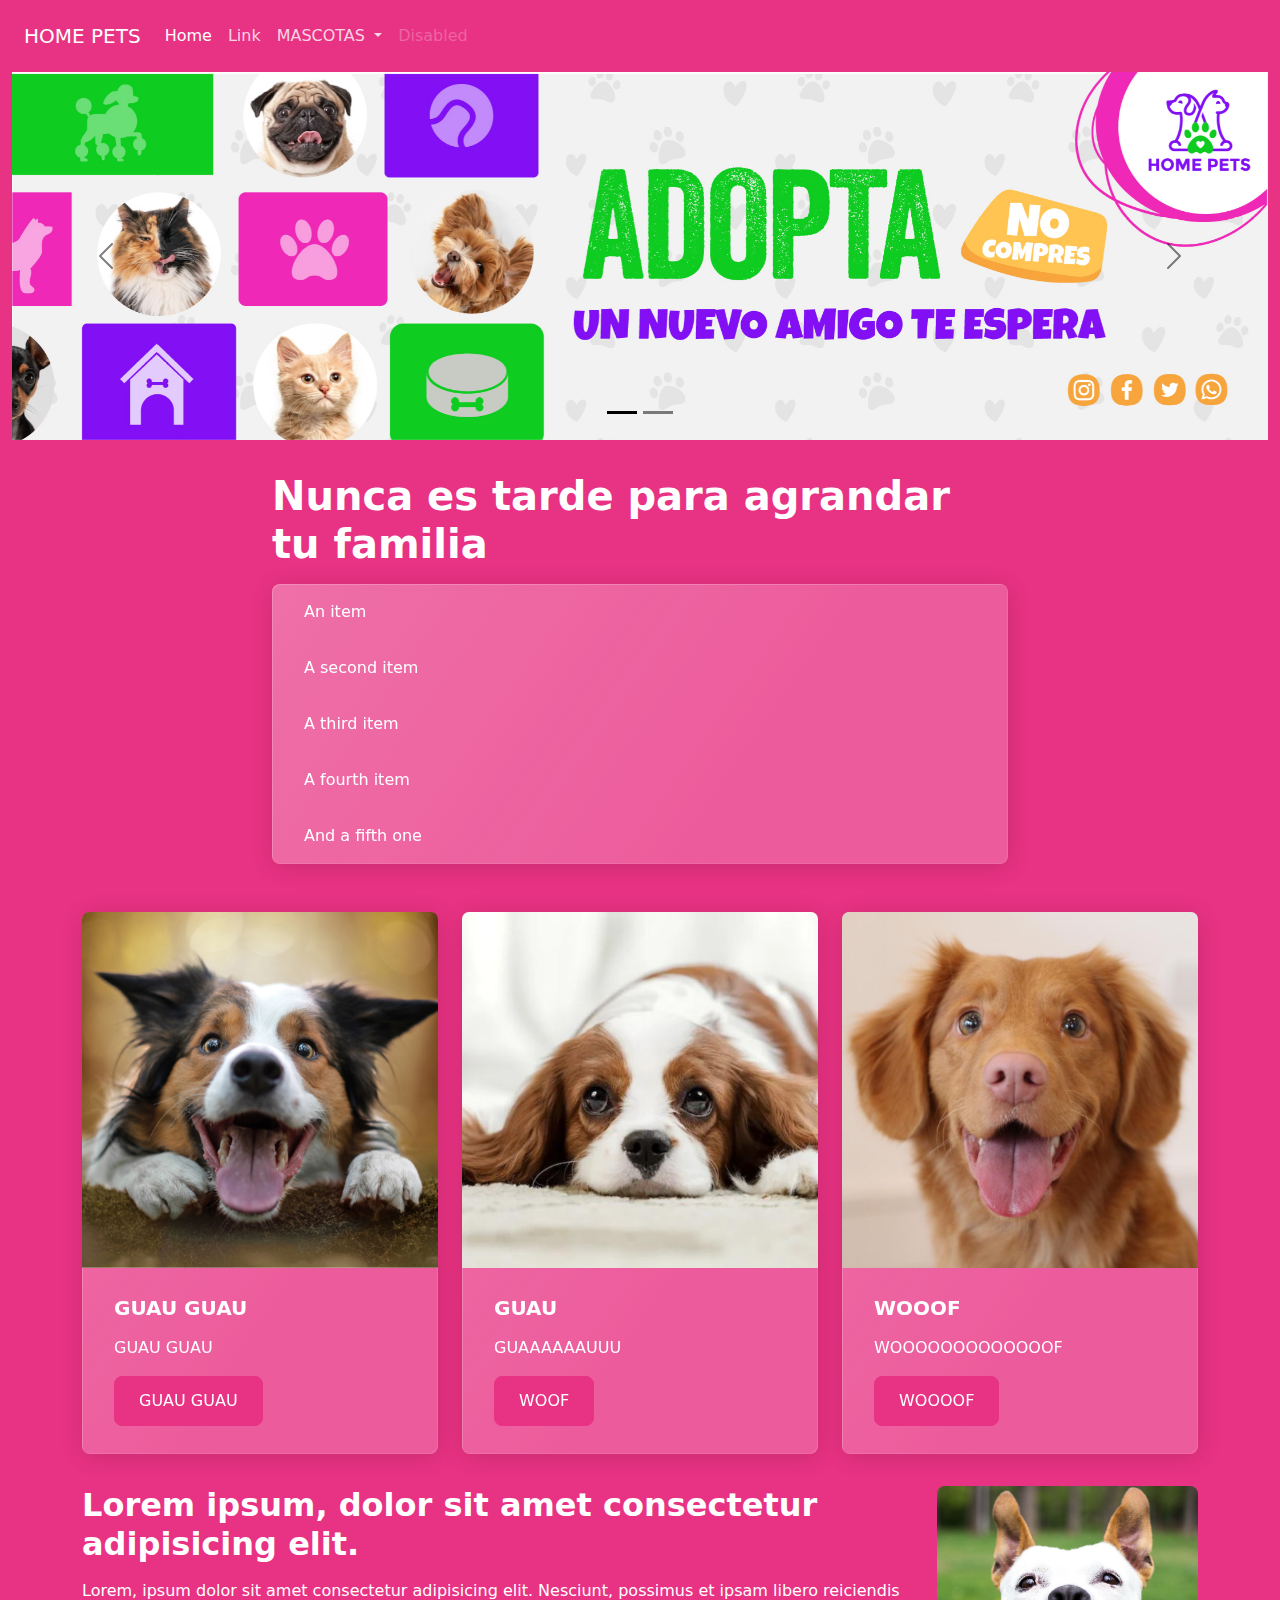
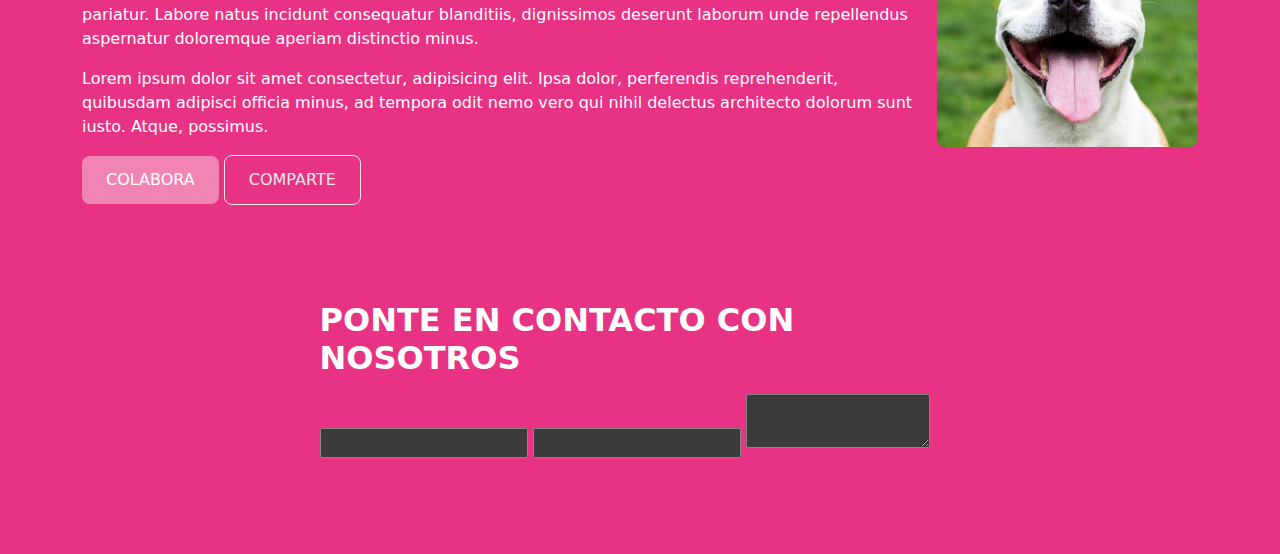
<file: index.html>
<!DOCTYPE html>
<html lang="en">

<head>
    <meta charset="UTF-8">
    <meta http-equiv="X-UA-Compatible" content="IE=edge">
    <meta name="viewport" content="width=device-width, initial-scale=1.0">
    <title>Actividad4</title>
    <link rel="stylesheet" href="./bootstrap.min.css">
</head>
<body>
    <div class="container-fluid bg-primary">
        <div class="container-fluid">
            <nav class="navbar navbar-expand-lg navbar-dark">
                <a class="navbar-brand" href="#">HOME PETS</a>
                <button class="navbar-toggler" type="button" data-bs-toggle="collapse" data-bs-target="#navbarSupportedContent" aria-controls="navbarSupportedContent" aria-expanded="false" aria-label="Toggle navigation">
                  <span class="navbar-toggler-icon"></span>
                </button>
                <div class="collapse navbar-collapse" id="navbarSupportedContent">
                    <ul class="navbar-nav me-auto mb-2 mb-lg-0">
                      <li class="nav-item">
                        <a class="nav-link active" aria-current="page" href="#">Home</a>
                      </li>
                      <li class="nav-item">
                        <a class="nav-link" href="#">Link</a>
                      </li>
                      <li class="nav-item dropdown">
                        <a class="nav-link dropdown-toggle" href="#" id="navbarDropdown" role="button" data-bs-toggle="dropdown" aria-expanded="false">
                          MASCOTAS
                        </a>
                        <ul class="dropdown-menu" aria-labelledby="navbarDropdown">
                          <li><a class="dropdown-item" href="./perros.html">PERROS</a></li>
                          <li><a class="dropdown-item" href="#">PROXIMAMENTE</a></li>
                          <li><hr class="dropdown-divider"></li>
                          <li><a class="dropdown-item" href="#">CONTRIBUIR</a></li>
                        </ul>
                      </li>
                      <li class="nav-item">
                        <a class="nav-link disabled" href="#" tabindex="-1" aria-disabled="true">Disabled</a>
                      </li>
                    </ul>
                  </div>
              </nav>
    </div>
<div class="container-fluid p-0">
    <div id="carouselExampleDark" class="carousel carousel-dark slide">
        <div class="carousel-indicators">
          <button type="button" data-bs-target="#carouselExampleDark" data-bs-slide-to="0" class="active" aria-current="true" aria-label="Slide 1"></button>
          <button type="button" data-bs-target="#carouselExampleDark" data-bs-slide-to="1" aria-label="Slide 2"></button>
        </div>
        <div class="carousel-inner">
          <div class="carousel-item active" data-bs-interval="10000">
            <img src="./assets/img/BANNER1.jpg" class="d-block w-100" alt="0">
            <div class="carousel-caption d-none d-md-block">
            </div>
          </div>
          <div class="carousel-item" data-bs-interval="2000">
            <img src="./assets/img/BANNER2.jpg" class="d-block w-100" alt="1">
            <div class="carousel-caption d-none d-md-block">
            </div>
          </div>
        </div>
        <button class="carousel-control-prev" type="button" data-bs-target="#carouselExampleDark" data-bs-slide="prev">
          <span class="carousel-control-prev-icon" aria-hidden="true"></span>
          <span class="visually-hidden">Previous</span>
        </button>
        <button class="carousel-control-next" type="button" data-bs-target="#carouselExampleDark" data-bs-slide="next">
          <span class="carousel-control-next-icon" aria-hidden="true"></span>
          <span class="visually-hidden">Next</span>
        </button>
      </div>
</div>    

<div class="container mt-3">
  <div class="row justify-content-center">
    <div class="col-8">
      <h1> Nunca es tarde para agrandar tu familia </h1>
      <ul class="list-group">
        <li class="list-group-item">An item</li>
        <li class="list-group-item">A second item</li>
        <li class="list-group-item">A third item</li>
        <li class="list-group-item">A fourth item</li>
        <li class="list-group-item">And a fifth one</li>
      </ul>
    </div>
  </div>
  <div class="row mt-4">
    <div class="col-4"><div class="card">
      <img class="card-img-top" src="./assets/img/perro1.png" alt="GUAU GUAU">
      <div class="card-body">
        <h5 class="card-title">GUAU GUAU</h5>
        <p class="card-text">GUAU GUAU</p>
        <a href="#" class="btn btn-primary">GUAU GUAU</a>
      </div>
    </div>
  </div>
    <div class="col-4"><div class="card">
  <img class="card-img-top" src="./assets/img/perro2.png" alt="GUAU">
  <div class="card-body">
    <h5 class="card-title">GUAU</h5>
    <p class="card-text">GUAAAAAAUUU</p>
    <a href="#" class="btn btn-primary">WOOF</a>
  </div>
</div>
</div>
    <div class="col-4"><div class="card">
      <img class="card-img-top" src="./assets/img/perro3.png" alt="Card image cap">
      <div class="card-body">
        <h5 class="card-title">WOOOF</h5>
        <p class="card-text">WOOOOOOOOOOOOOF</p>
        <a href="#" class="btn btn-primary">WOOOOF</a>
      </div>
    </div>
  </div>
  </div>
  <div class="row mt-3">
    <div class="col-9">
         <h2>Lorem ipsum, dolor sit amet consectetur adipisicing elit.</h2>
         <p>Lorem, ipsum dolor sit amet consectetur adipisicing elit. Nesciunt, possimus et ipsam libero reiciendis pariatur. Labore natus incidunt consequatur blanditiis, dignissimos deserunt laborum unde repellendus aspernatur doloremque aperiam distinctio minus.
          <p>Lorem ipsum dolor sit amet consectetur, adipisicing elit. Ipsa dolor, perferendis reprehenderit, quibusdam adipisci officia minus, ad tempora odit nemo vero qui nihil delectus architecto dolorum sunt iusto. Atque, possimus.</p>
         </p>

         <div> 
          <button type="button" class="btn btn-secondary">COLABORA</button>
          <button type="button" class="btn btn-outline-light">COMPARTE</button>
        </div>



    </div>
    <div class="col-3">

      <img src="./assets/img/perro6.png" class="img-fluid rounded">
    </div>
  </div>

  <div class="row justify-content-center mt-5 pb-5">
    <div class="col-7">
      <h2>PONTE EN CONTACTO CON NOSOTROS</h2>
       <input type="text" class="from-control">
       <input type="text" class="from-control">
       <textarea name="" class="from-control"></textarea>      
    </div>
  </div>
</div>
<script src="https://cdn.jsdelivr.net/npm/bootstrap@5.0.1/dist/js/bootstrap.bundle.min.js"></script>
</body>

</html>
</file>
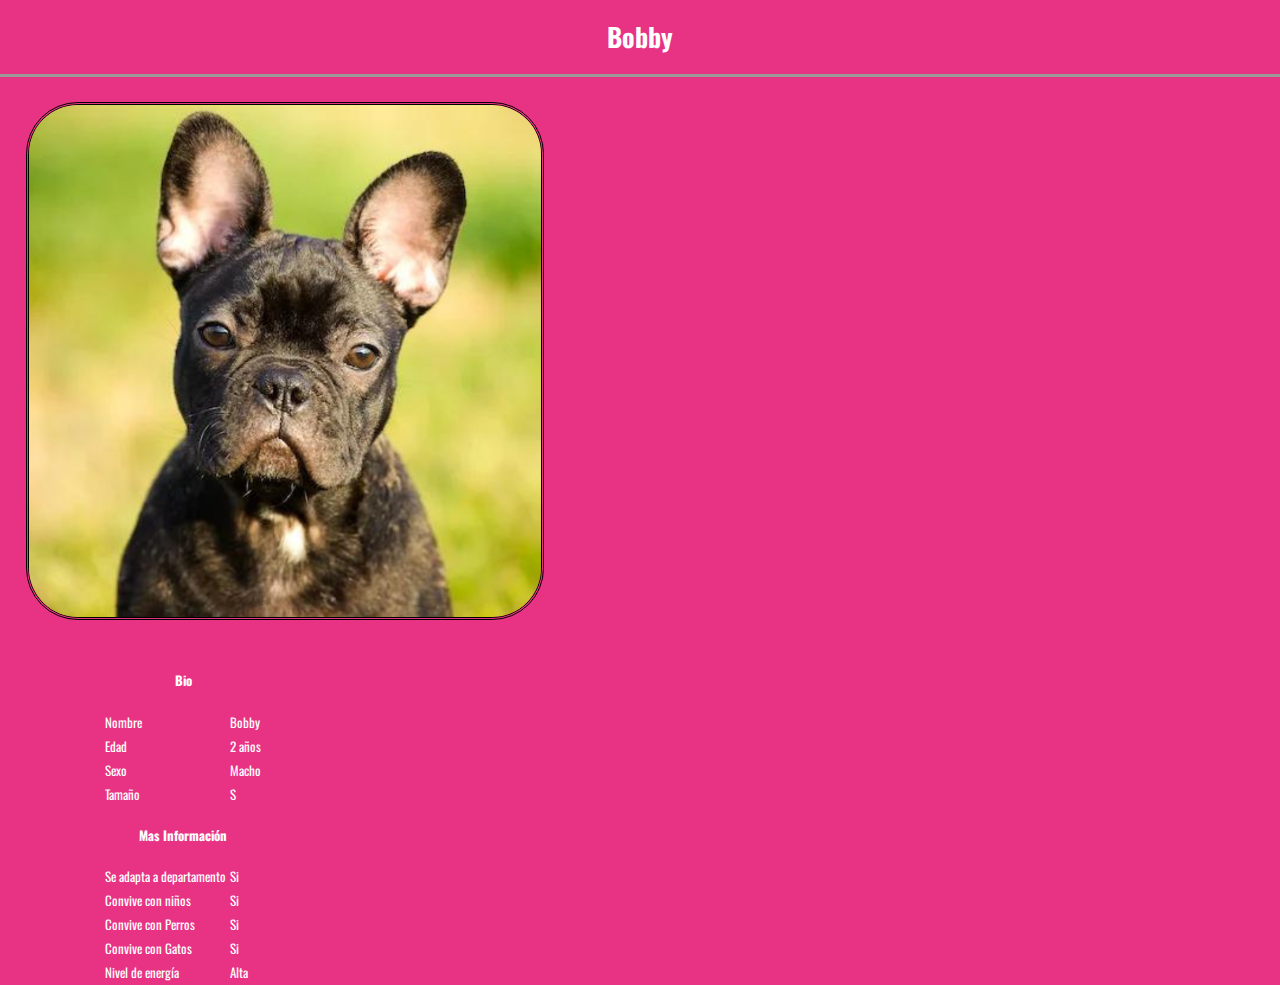
<file: bobby.html>
<!DOCTYPE html>
<html lang="en">
<head>
    <meta charset="UTF-8">
    <meta http-equiv="X-UA-Compatible" content="IE=edge">
    <meta name="viewport" content="width=device-width, initial-scale=1.0">
    <title>Bobby</title>

    <link href="https://cdn.jsdelivr.net/npm/bootstrap@5.3.0-alpha2/dist/css/bootstrap.min.css" rel="stylesheet"
    integrity="sha384-aFq/bzH65dt+w6FI2ooMVUpc+21e0SRygnTpmBvdBgSdnuTN7QbdgL+OapgHtvPp" crossorigin="anonymous">
    <link rel="preconnect" href="https://fonts.googleapis.com">
    <link rel="preconnect" href="https://fonts.gstatic.com" crossorigin>
    <link href="https://fonts.googleapis.com/css2?family=Oswald:wght@600&display=swap" rel="stylesheet">
    <link rel="stylesheet" href="assets/css/style.css">
</head>
<body class="bodyPerros">

    <div class=".container-fluid container-title">

       <h1>Bobby</h1>

    </div>
 
    <div class=".container-fluid container-img">
        <img src="assets/img/perro4.png" class=".img-fluid. imgPerros" width="100%" height="100%" alt="perro1">
        
    </div>   

    <div class=".container-fluid container-text">
        <table class="table">
            <thead>
              <tr>
                <th colspan="2" scope="col"><h4>Bio</h4></th>
                <th scope="col"></th>      
                
              </tr>
            </thead>
            <tbody>
              <tr>
                <td>Nombre</td>
                <td>Bobby</td>
               
              </tr>
              <tr>
                <td>Edad</td>
                <td>2 años</td>
              </tr>
              <tr>
                <td>Sexo</td>
                <td>Macho</td>
              </tr>
              <tr>
                <td>Tamaño</td>
                <td>S</td>
              </tr>
            </tbody>
            <thead>
                <tr>
                  <th colspan="2" scope="col"><h4>Mas Información</h4></th>
                  <th scope="col"></th>          
                  
                </tr>
              </thead>
              <tbody>
                <tr>
                  <td >Se adapta a departamento</td>
                  <td>Si</td>
                 
                </tr>
                <tr>
                  <td >Convive con niños</td>
                  <td>Si</td>
                </tr>
                <tr>
                  <td>Convive con Perros</td>
                  <td>Si</td>
                </tr>
                <tr>
                  <td>Convive con Gatos</td>
                  <td>Si</td>
                </tr>
                <tr>
                  <td>Nivel de energía</td>
                  <td>Alta</td>
                </tr>
              </tbody>
          </table>

          

    </div>
</body>
</html>
</file>
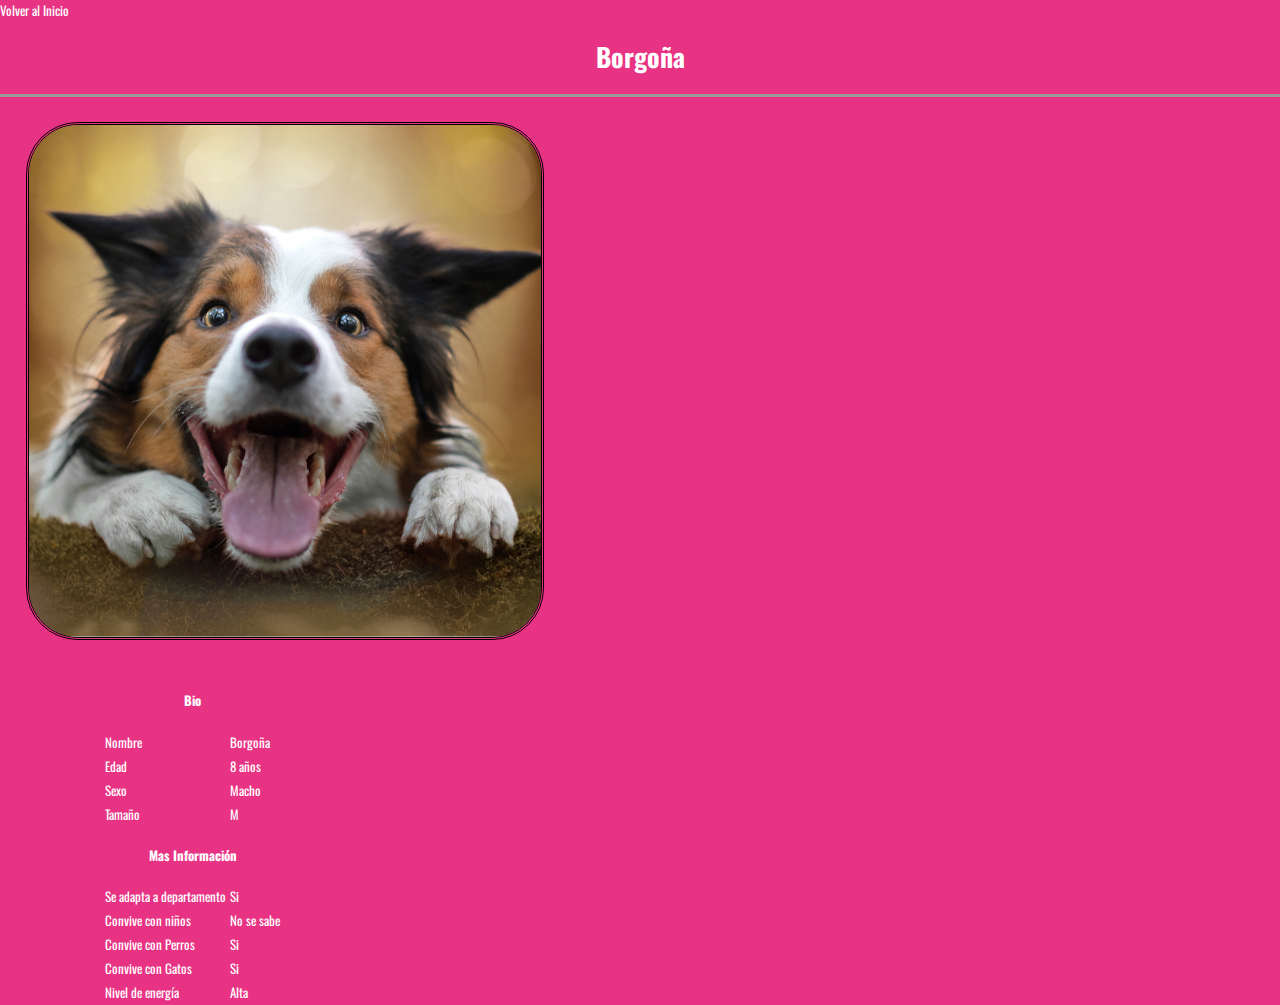
<file: borgoña.html>
<!DOCTYPE html>
<html lang="en">

<head>
  <meta charset="UTF-8">
  <meta http-equiv="X-UA-Compatible" content="IE=edge">
  <meta name="viewport" content="width=device-width, initial-scale=1.0">
  <title>Borgoña</title>

  <link href="https://cdn.jsdelivr.net/npm/bootstrap@5.3.0-alpha2/dist/css/bootstrap.min.css" rel="stylesheet"
    integrity="sha384-aFq/bzH65dt+w6FI2ooMVUpc+21e0SRygnTpmBvdBgSdnuTN7QbdgL+OapgHtvPp" crossorigin="anonymous">
  <link rel="preconnect" href="https://fonts.googleapis.com">
  <link rel="preconnect" href="https://fonts.gstatic.com" crossorigin>
  <link href="https://fonts.googleapis.com/css2?family=Oswald:wght@600&display=swap" rel="stylesheet">
  <link rel="stylesheet" href="assets/css/style.css">
</head>

<body class="bodyPerros m-2">
  <a href="index.html" class="iniciomenu text-end">Volver al Inicio</a>
  <div class=".container-fluid container-title">

    <h1>Borgoña</h1>

  </div>

  <div class=".container-fluid container-img">
    <img src="assets/img/perro1.png" class=".img-fluid. imgPerros" width="100%" height="100%" alt="perro1">

  </div>

  <div class=".container-fluid container-text">
    <table class="table">
      <thead>
        <tr>
          <th colspan="2" scope="col">
            <h4>Bio</h4>
          </th>
          <th scope="col"></th>

        </tr>
      </thead>
      <tbody>
        <tr>
          <td>Nombre</td>
          <td>Borgoña</td>

        </tr>
        <tr>
          <td>Edad</td>
          <td>8 años</td>
        </tr>
        <tr>
          <td>Sexo</td>
          <td>Macho</td>
        </tr>
        <tr>
          <td>Tamaño</td>
          <td>M</td>
        </tr>
      </tbody>
      <thead>
        <tr>
          <th colspan="2" scope="col">
            <h4>Mas Información</h4>
          </th>
          <th scope="col"></th>

        </tr>
      </thead>
      <tbody>
        <tr>
          <td>Se adapta a departamento</td>
          <td>Si</td>

        </tr>
        <tr>
          <td>Convive con niños</td>
          <td>No se sabe</td>
        </tr>
        <tr>
          <td>Convive con Perros</td>
          <td>Si</td>
        </tr>
        <tr>
          <td>Convive con Gatos</td>
          <td>Si</td>
        </tr>
        <tr>
          <td>Nivel de energía</td>
          <td>Alta</td>
        </tr>
      </tbody>
    </table>



  </div>
</body>

</html>
</file>
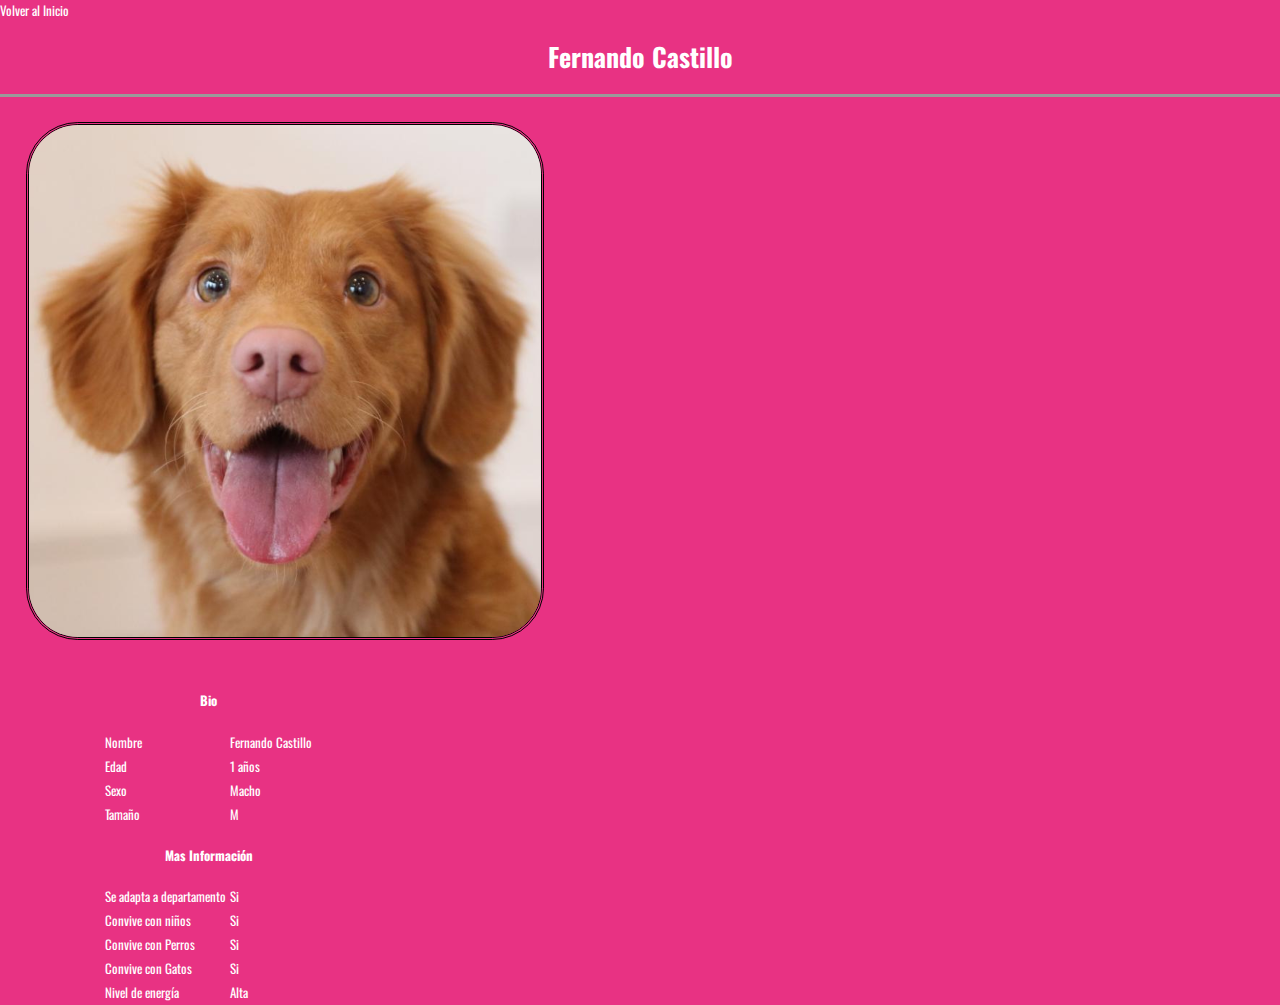
<file: fernandoCastillo.html>
<!DOCTYPE html>
<html lang="en">

<head>
  <meta charset="UTF-8">
  <meta http-equiv="X-UA-Compatible" content="IE=edge">
  <meta name="viewport" content="width=device-width, initial-scale=1.0">
  <title>Fernando Castillo</title>

  <link href="https://cdn.jsdelivr.net/npm/bootstrap@5.3.0-alpha2/dist/css/bootstrap.min.css" rel="stylesheet"
    integrity="sha384-aFq/bzH65dt+w6FI2ooMVUpc+21e0SRygnTpmBvdBgSdnuTN7QbdgL+OapgHtvPp" crossorigin="anonymous">
  <link rel="preconnect" href="https://fonts.googleapis.com">
  <link rel="preconnect" href="https://fonts.gstatic.com" crossorigin>
  <link href="https://fonts.googleapis.com/css2?family=Oswald:wght@600&display=swap" rel="stylesheet">
  <link rel="stylesheet" href="assets/css/style.css">
</head>

<body class="bodyPerros m-2">
  <a href="index.html" class="iniciomenu text-end">Volver al Inicio</a>
  <div class=".container-fluid container-title">

    <h1>Fernando Castillo</h1>

  </div>

  <div class=".container-fluid container-img">
    <img src="assets/img/perro3.png" class=".img-fluid. imgPerros" width="100%" height="100%" alt="perro1">

  </div>

  <div class=".container-fluid container-text">
    <table class="table">
      <thead>
        <tr>
          <th colspan="2" scope="col">
            <h4>Bio</h4>
          </th>
          <th scope="col"></th>

        </tr>
      </thead>
      <tbody>
        <tr>
          <td>Nombre</td>
          <td>Fernando Castillo</td>

        </tr>
        <tr>
          <td>Edad</td>
          <td>1 años</td>
        </tr>
        <tr>
          <td>Sexo</td>
          <td>Macho</td>
        </tr>
        <tr>
          <td>Tamaño</td>
          <td>M</td>
        </tr>
      </tbody>
      <thead>
        <tr>
          <th colspan="2" scope="col">
            <h4>Mas Información</h4>
          </th>
          <th scope="col"></th>

        </tr>
      </thead>
      <tbody>
        <tr>
          <td>Se adapta a departamento</td>
          <td>Si</td>

        </tr>
        <tr>
          <td>Convive con niños</td>
          <td>Si</td>
        </tr>
        <tr>
          <td>Convive con Perros</td>
          <td>Si</td>
        </tr>
        <tr>
          <td>Convive con Gatos</td>
          <td>Si</td>
        </tr>
        <tr>
          <td>Nivel de energía</td>
          <td>Alta</td>
        </tr>
      </tbody>
    </table>



  </div>
</body>

</html>
</file>
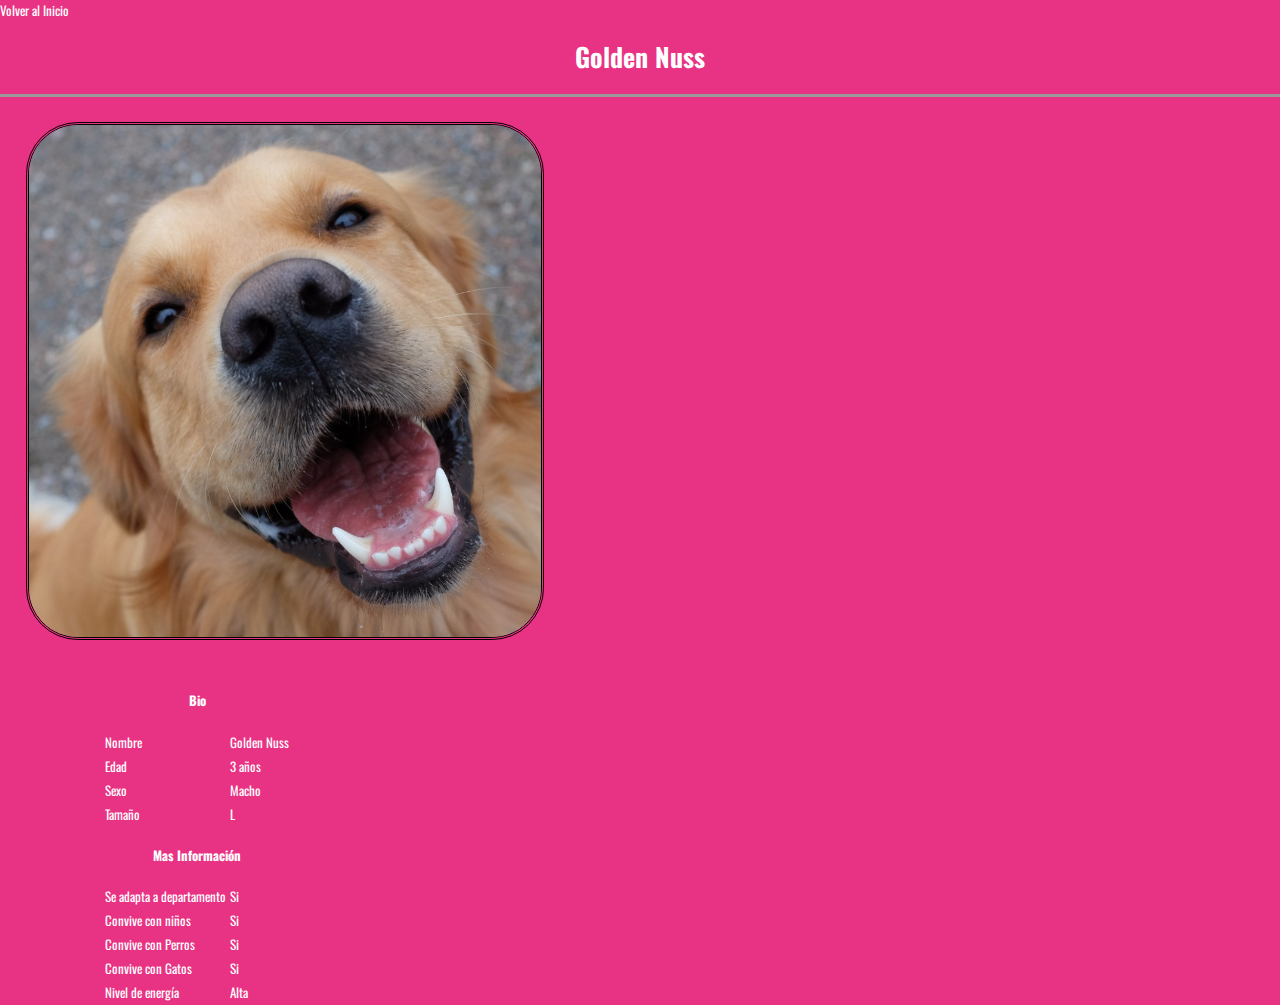
<file: goldenNuss.html>
<!DOCTYPE html>
<html lang="en">

<head>
  <meta charset="UTF-8">
  <meta http-equiv="X-UA-Compatible" content="IE=edge">
  <meta name="viewport" content="width=device-width, initial-scale=1.0">
  <title>Golden Nuss</title>

  <link href="https://cdn.jsdelivr.net/npm/bootstrap@5.3.0-alpha2/dist/css/bootstrap.min.css" rel="stylesheet"
    integrity="sha384-aFq/bzH65dt+w6FI2ooMVUpc+21e0SRygnTpmBvdBgSdnuTN7QbdgL+OapgHtvPp" crossorigin="anonymous">
  <link rel="preconnect" href="https://fonts.googleapis.com">
  <link rel="preconnect" href="https://fonts.gstatic.com" crossorigin>
  <link href="https://fonts.googleapis.com/css2?family=Oswald:wght@600&display=swap" rel="stylesheet">
  <link rel="stylesheet" href="assets/css/style.css">
</head>

<body class="bodyPerros m-2">
  <a href="index.html" class="iniciomenu text-end">Volver al Inicio</a>
  <div class=".container-fluid container-title">

    <h1>Golden Nuss</h1>

  </div>

  <div class=".container-fluid container-img">
    <img src="assets/img/perro5.png" class=".img-fluid. imgPerros" width="100%" height="100%" alt="perro1">

  </div>

  <div class=".container-fluid container-text">
    <table class="table">
      <thead>
        <tr>
          <th colspan="2" scope="col">
            <h4>Bio</h4>
          </th>
          <th scope="col"></th>

        </tr>
      </thead>
      <tbody>
        <tr>
          <td>Nombre</td>
          <td>Golden Nuss</td>

        </tr>
        <tr>
          <td>Edad</td>
          <td>3 años</td>
        </tr>
        <tr>
          <td>Sexo</td>
          <td>Macho</td>
        </tr>
        <tr>
          <td>Tamaño</td>
          <td>L</td>
        </tr>
      </tbody>
      <thead>
        <tr>
          <th colspan="2" scope="col">
            <h4>Mas Información</h4>
          </th>
          <th scope="col"></th>

        </tr>
      </thead>
      <tbody>
        <tr>
          <td>Se adapta a departamento</td>
          <td>Si</td>

        </tr>
        <tr>
          <td>Convive con niños</td>
          <td>Si</td>
        </tr>
        <tr>
          <td>Convive con Perros</td>
          <td>Si</td>
        </tr>
        <tr>
          <td>Convive con Gatos</td>
          <td>Si</td>
        </tr>
        <tr>
          <td>Nivel de energía</td>
          <td>Alta</td>
        </tr>
      </tbody>
    </table>



  </div>
</body>

</html>
</file>
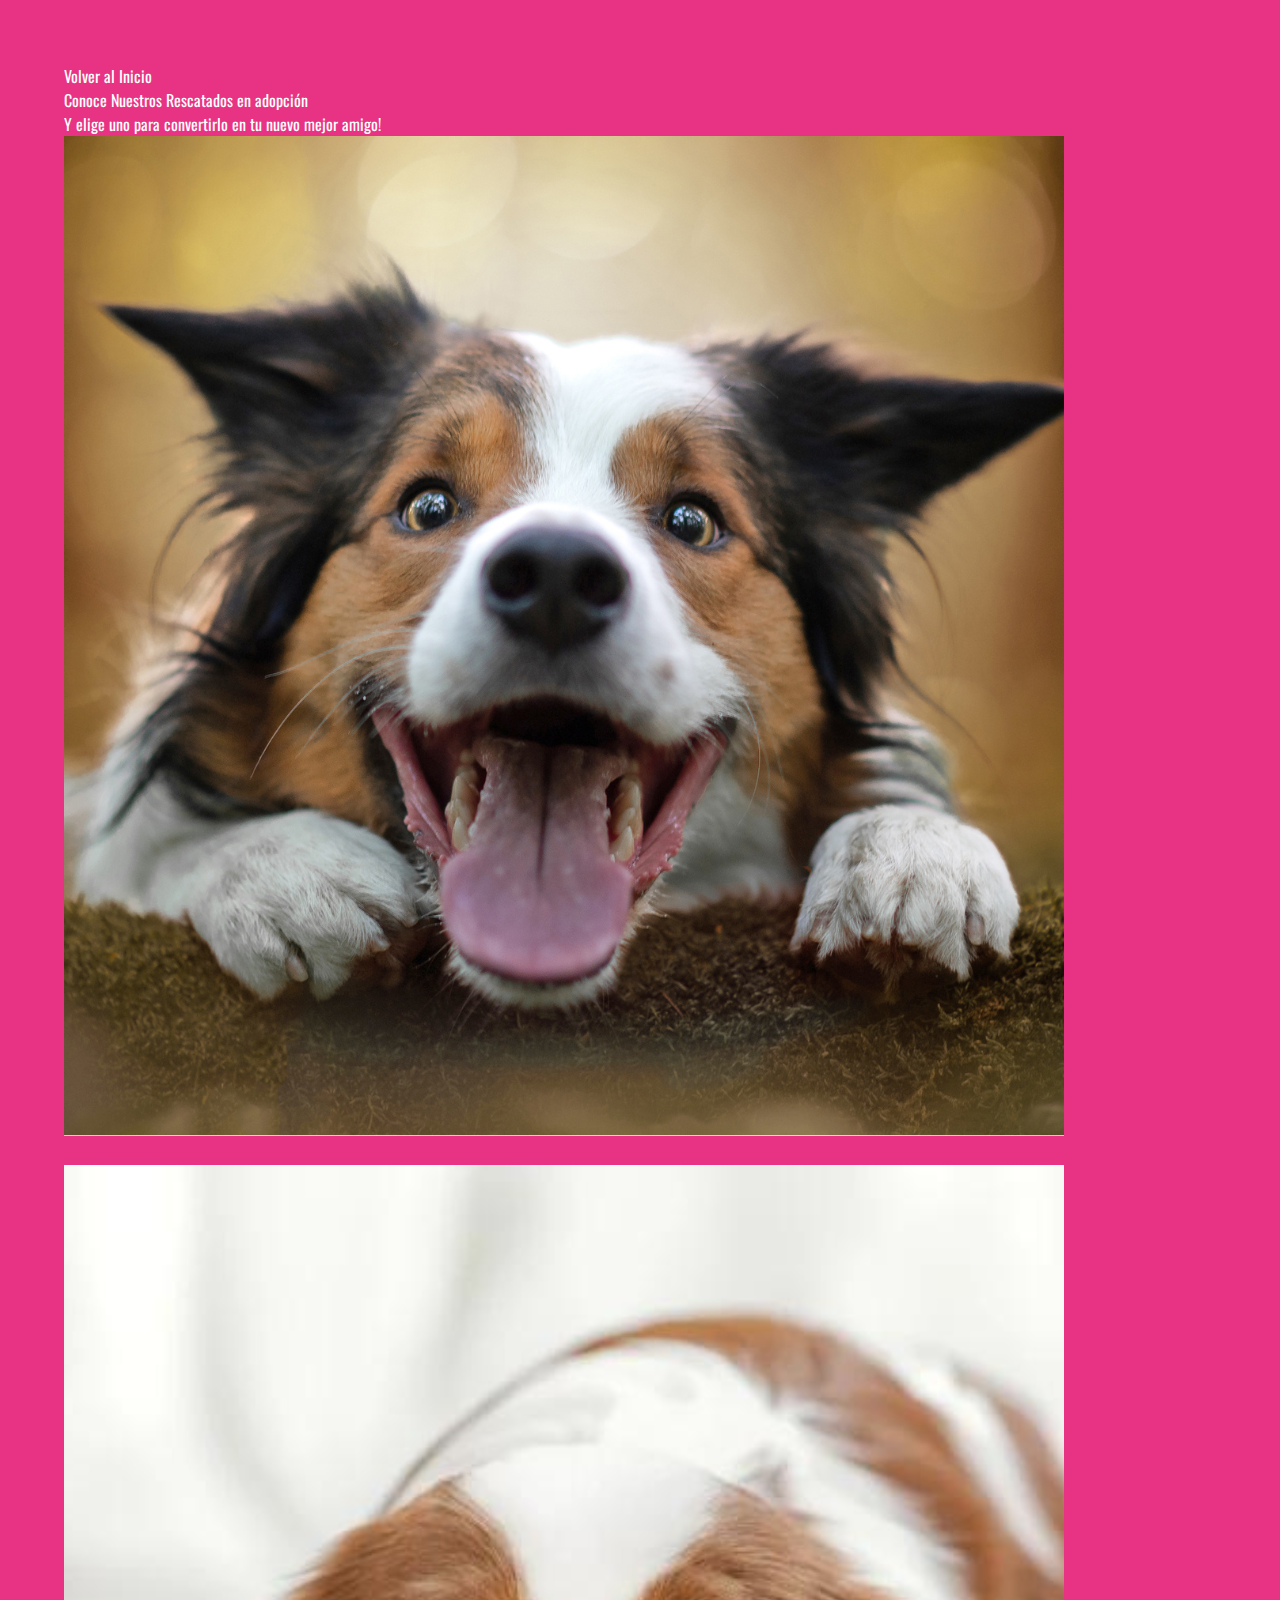
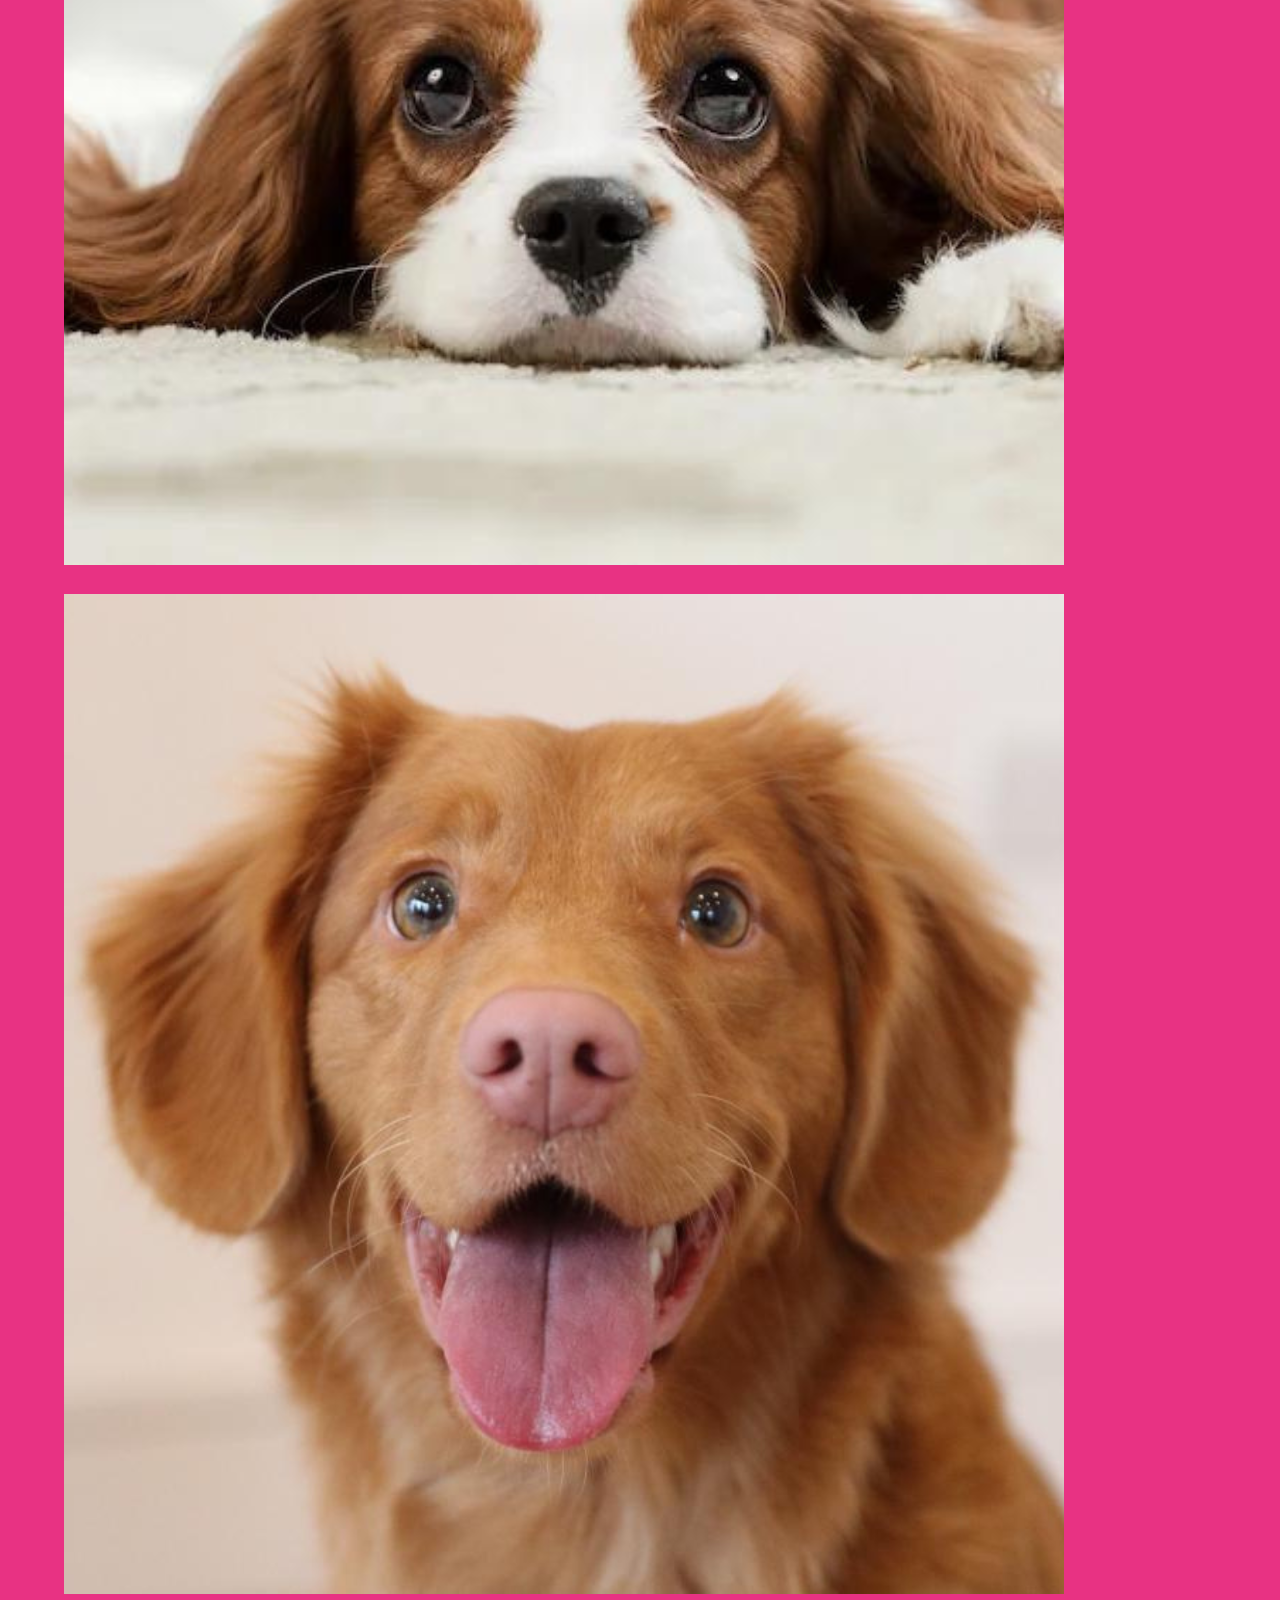
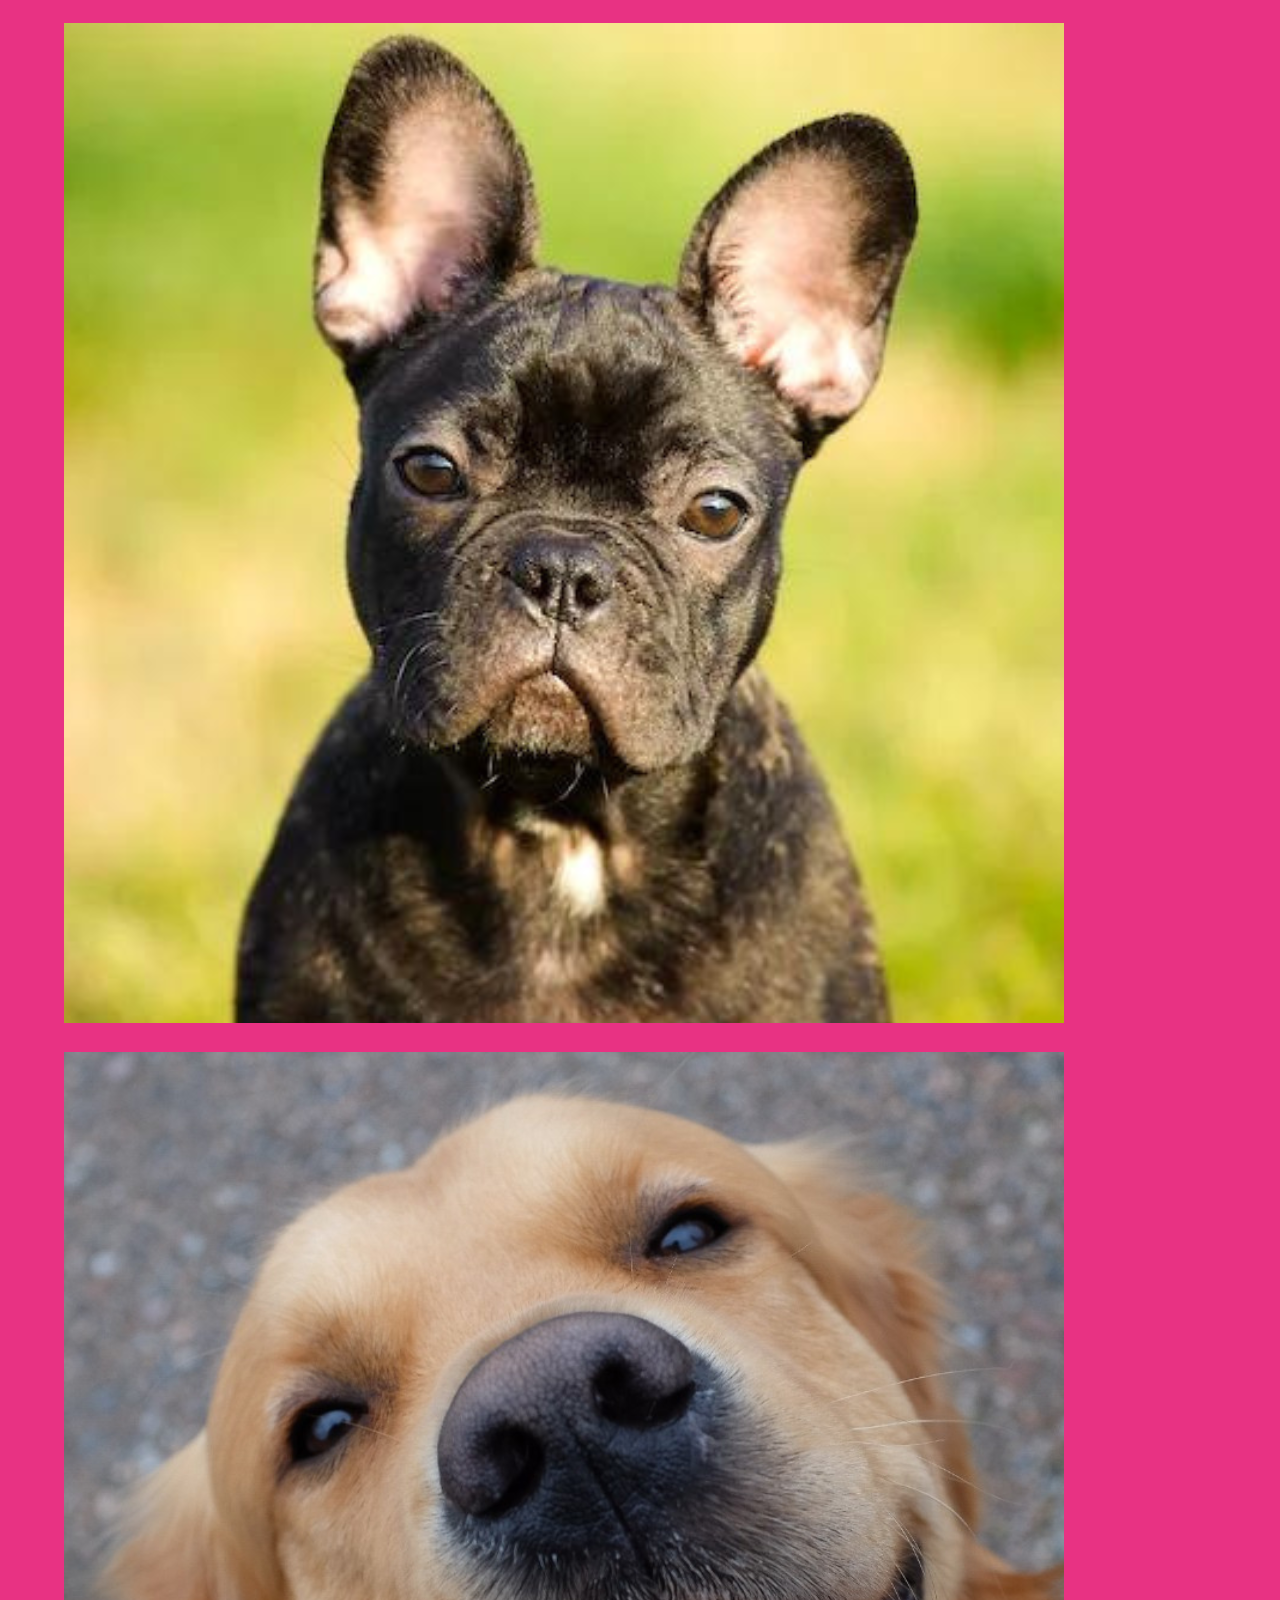
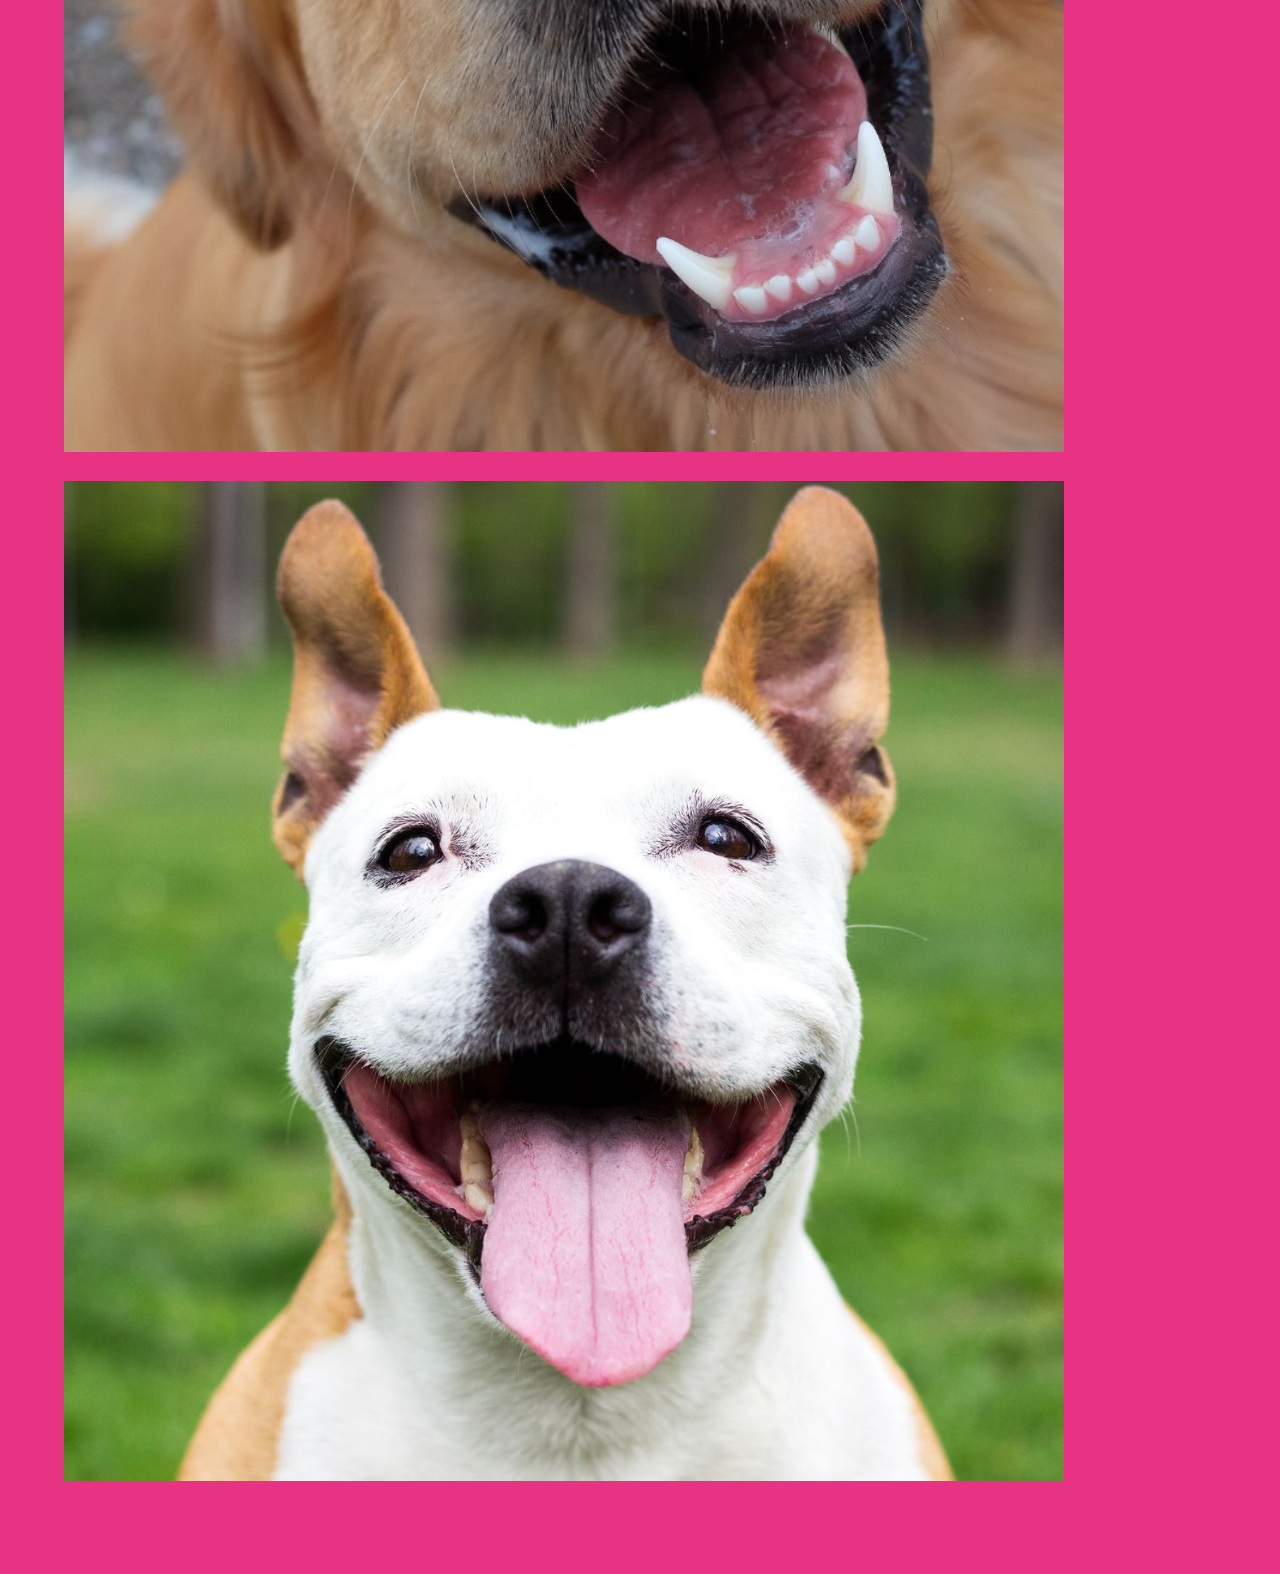
<file: perros.html>
<!DOCTYPE html>
<html lang="en">

<head>
    <meta charset="UTF-8">
    <meta http-equiv="X-UA-Compatible" content="IE=edge">
    <meta name="viewport" content="width=device-width, initial-scale=1.0">
    <title>Actividad 4</title>
    <link href="https://cdn.jsdelivr.net/npm/bootstrap@5.3.0-alpha2/dist/css/bootstrap.min.css" rel="stylesheet"
        integrity="sha384-aFq/bzH65dt+w6FI2ooMVUpc+21e0SRygnTpmBvdBgSdnuTN7QbdgL+OapgHtvPp" crossorigin="anonymous">
    <link rel="preconnect" href="https://fonts.googleapis.com">
    <link rel="preconnect" href="https://fonts.gstatic.com" crossorigin>
    <link href="https://fonts.googleapis.com/css2?family=Oswald:wght@600&display=swap" rel="stylesheet">
    <link rel="stylesheet" href="assets/css/style.css">
</head>

<body>
    <a href="index.html" class="iniciomenu">Volver al Inicio</a>
    <p class="fw-bold mainperro text-center fs-1">Conoce Nuestros Rescatados en adopción</p>
    <p class="fw-bold subperro text-center fs-3">Y elige uno para convertirlo en tu nuevo mejor amigo!</p>


    <div class="container text-center">
        <div class="row">
            <div class="perros col-sm-6 col-md-4 mb-1 mb-sm-0 pt-5">
                <div class="card">
                    <img src="assets/img/perro1.png" class="card-img-top" alt="oerro1">
                    <div class="card-body">
                        <a href="borgoña.html" class="fw-bold">Borgoña</a>
                    </div>
                </div>
            </div>
            <div class="perros col-sm-6 col-md-4 mb-1 mb-sm-0 pt-5">
                <div class="card">
                    <img src="assets/img/perro2.png" class="card-img-top" alt="perro2">
                    <div class="card-body">
                        <a href="tati.html" class="fw-bold">Tati</a>
                    </div>
                </div>
            </div>
            <div class="perros col-sm-6 col-md-4 mb-1 mb-sm-0 pt-5">
                <div class="card">
                    <img src="assets/img/perro3.png" class="card-img-top" alt="perro3">
                    <div class="card-body">
                        <a href="fernandoCastillo.html" class="fw-bold">Fernando Castillo</a>
                    </div>
                </div>
            </div>
            <div class="perros col-sm-6 col-md-4 mb-1 mb-sm-0 pt-5">
                <div class="card">
                    <img src="assets/img/perro4.png" class="card-img-top" alt="perro4">
                    <div class="card-body">
                        <a href="bobby.html" class="fw-bold">Bobby</a>
                    </div>
                </div>
            </div>
            <div class="perros col-sm-6 col-md-4 mb-1 mb-sm-0 pt-5">
                <div class="card">
                    <img src="assets/img/perro5.png" class="card-img-top" alt="perro5">
                    <div class="card-body">
                        <a href="goldenNuss.html" class="fw-bold">Golden Nuss</a>
                    </div>
                </div>
            </div>
            <div class="perros col-sm-6 col-md-4 mb-1 mb-sm-0 pt-5">
                <div class="card">
                    <img src="assets/img/perro6.png" class="card-img-top" alt="perro6">
                    <div class="card-body">
                        <a href="tomasa.html" class="fw-bold">Tomasa</a>
                    </div>
                </div>
            </div>
        </div>
    </div>
    <script src="https://cdn.jsdelivr.net/npm/bootstrap@5.3.0-alpha2/dist/js/bootstrap.bundle.min.js"
        integrity="sha384-qKXV1j0HvMUeCBQ+QVp7JcfGl760yU08IQ+GpUo5hlbpg51QRiuqHAJz8+BrxE/N" crossorigin="anonymous">
    </script>
</body>

</html>
</file>
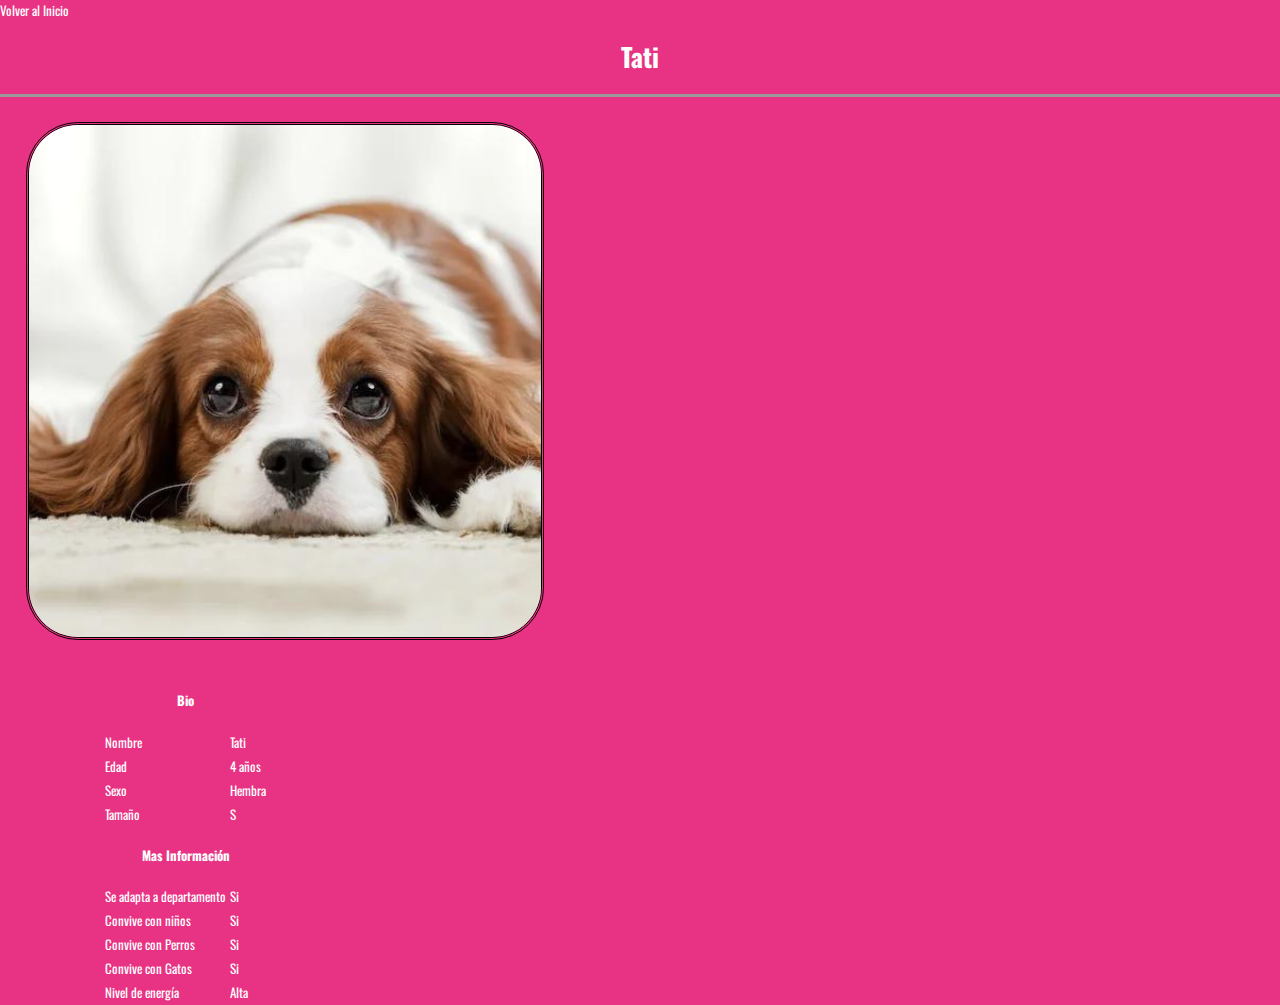
<file: tati.html>
<!DOCTYPE html>
<html lang="en">

<head>
  <meta charset="UTF-8">
  <meta http-equiv="X-UA-Compatible" content="IE=edge">
  <meta name="viewport" content="width=device-width, initial-scale=1.0">
  <title>Tati</title>

  <link href="https://cdn.jsdelivr.net/npm/bootstrap@5.3.0-alpha2/dist/css/bootstrap.min.css" rel="stylesheet"
    integrity="sha384-aFq/bzH65dt+w6FI2ooMVUpc+21e0SRygnTpmBvdBgSdnuTN7QbdgL+OapgHtvPp" crossorigin="anonymous">
  <link rel="preconnect" href="https://fonts.googleapis.com">
  <link rel="preconnect" href="https://fonts.gstatic.com" crossorigin>
  <link href="https://fonts.googleapis.com/css2?family=Oswald:wght@600&display=swap" rel="stylesheet">
  <link rel="stylesheet" href="assets/css/style.css">
</head>

<body class="bodyPerros m-2">
  <a href="index.html" class="iniciomenu text-end">Volver al Inicio</a>
  <div class=".container-fluid container-title">

    <h1>Tati</h1>

  </div>

  <div class=".container-fluid container-img">
    <img src="assets/img/perro2.png" class=".img-fluid. imgPerros" width="100%" height="100%" alt="perro1">

  </div>

  <div class=".container-fluid container-text">
    <table class="table">
      <thead>
        <tr>
          <th colspan="2" scope="col">
            <h4>Bio</h4>
          </th>
          <th scope="col"></th>

        </tr>
      </thead>
      <tbody>
        <tr>
          <td>Nombre</td>
          <td>Tati</td>

        </tr>
        <tr>
          <td>Edad</td>
          <td>4 años</td>
        </tr>
        <tr>
          <td>Sexo</td>
          <td>Hembra</td>
        </tr>
        <tr>
          <td>Tamaño</td>
          <td>S</td>
        </tr>
      </tbody>
      <thead>
        <tr>
          <th colspan="2" scope="col">
            <h4>Mas Información</h4>
          </th>
          <th scope="col"></th>

        </tr>
      </thead>
      <tbody>
        <tr>
          <td>Se adapta a departamento</td>
          <td>Si</td>

        </tr>
        <tr>
          <td>Convive con niños</td>
          <td>Si</td>
        </tr>
        <tr>
          <td>Convive con Perros</td>
          <td>Si</td>
        </tr>
        <tr>
          <td>Convive con Gatos</td>
          <td>Si</td>
        </tr>
        <tr>
          <td>Nivel de energía</td>
          <td>Alta</td>
        </tr>
      </tbody>
    </table>



  </div>
</body>

</html>
</file>
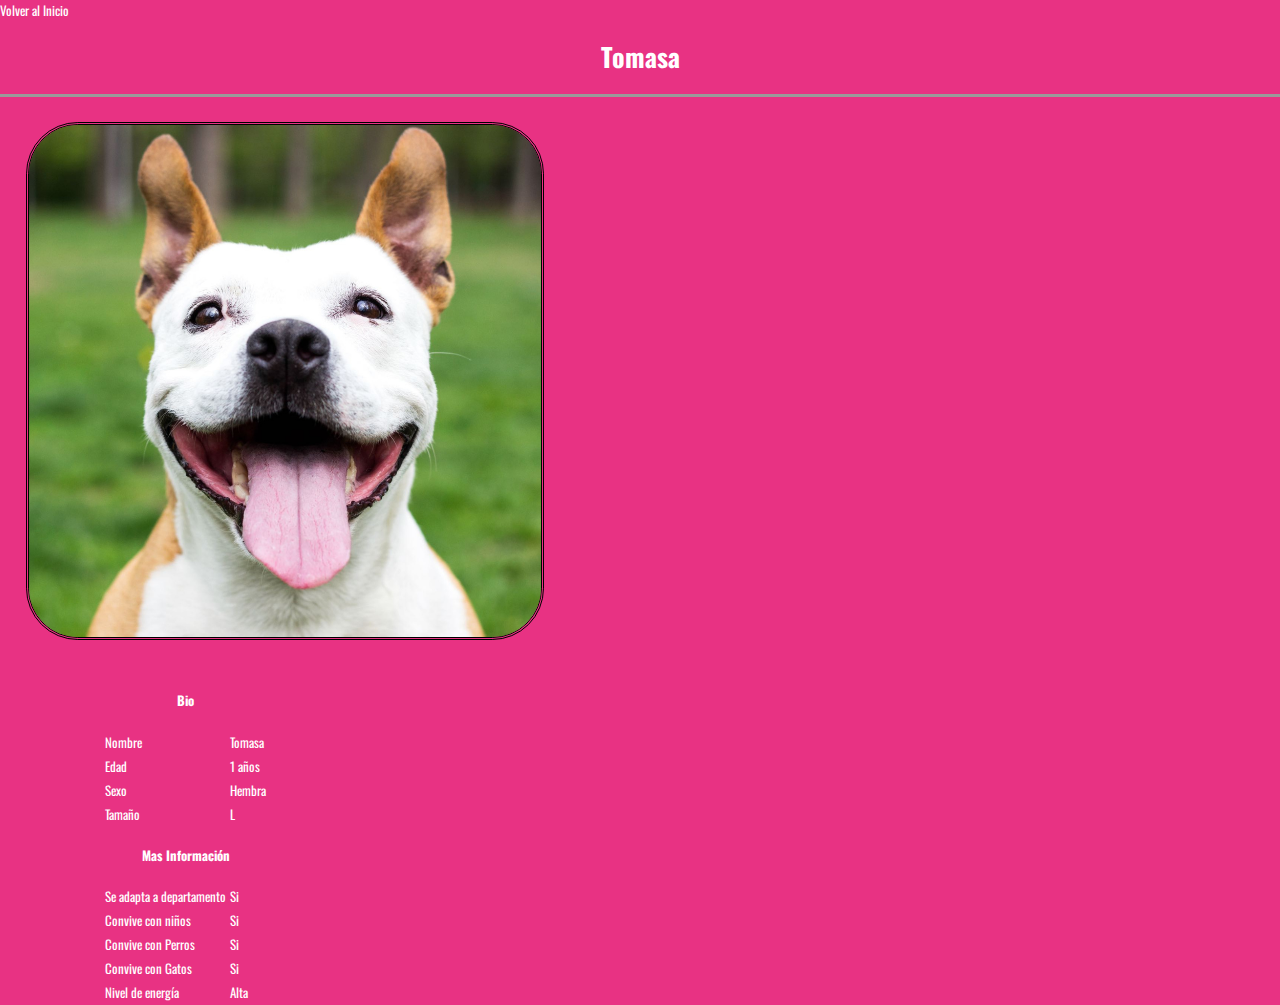
<file: tomasa.html>
<!DOCTYPE html>
<html lang="en">

<head>
  <meta charset="UTF-8">
  <meta http-equiv="X-UA-Compatible" content="IE=edge">
  <meta name="viewport" content="width=device-width, initial-scale=1.0">
  <title>Tomasa</title>

  <link href="https://cdn.jsdelivr.net/npm/bootstrap@5.3.0-alpha2/dist/css/bootstrap.min.css" rel="stylesheet"
    integrity="sha384-aFq/bzH65dt+w6FI2ooMVUpc+21e0SRygnTpmBvdBgSdnuTN7QbdgL+OapgHtvPp" crossorigin="anonymous">
  <link rel="preconnect" href="https://fonts.googleapis.com">
  <link rel="preconnect" href="https://fonts.gstatic.com" crossorigin>
  <link href="https://fonts.googleapis.com/css2?family=Oswald:wght@600&display=swap" rel="stylesheet">
  <link rel="stylesheet" href="assets/css/style.css">
</head>

<body class="bodyPerros m-2">
  <a href="index.html" class="iniciomenu text-end">Volver al Inicio</a>
  <div class=".container-fluid container-title">

    <h1>Tomasa</h1>

  </div>

  <div class=".container-fluid container-img">
    <img src="assets/img/perro6.png" class=".img-fluid. imgPerros" width="100%" height="100%" alt="perro1">

  </div>

  <div class=".container-fluid container-text">
    <table class="table">
      <thead>
        <tr>
          <th colspan="2" scope="col">
            <h4>Bio</h4>
          </th>
          <th scope="col"></th>

        </tr>
      </thead>
      <tbody>
        <tr>
          <td>Nombre</td>
          <td>Tomasa</td>

        </tr>
        <tr>
          <td>Edad</td>
          <td>1 años</td>
        </tr>
        <tr>
          <td>Sexo</td>
          <td>Hembra</td>
        </tr>
        <tr>
          <td>Tamaño</td>
          <td>L</td>
        </tr>
      </tbody>
      <thead>
        <tr>
          <th colspan="2" scope="col">
            <h4>Mas Información</h4>
          </th>
          <th scope="col"></th>

        </tr>
      </thead>
      <tbody>
        <tr>
          <td>Se adapta a departamento</td>
          <td>Si</td>

        </tr>
        <tr>
          <td>Convive con niños</td>
          <td>Si</td>
        </tr>
        <tr>
          <td>Convive con Perros</td>
          <td>Si</td>
        </tr>
        <tr>
          <td>Convive con Gatos</td>
          <td>Si</td>
        </tr>
        <tr>
          <td>Nivel de energía</td>
          <td>Alta</td>
        </tr>
      </tbody>
    </table>



  </div>
</body>

</html>
</file>
<file: assets/css/style.css>
body {
  font-family: "Oswald", sans-serif;
  margin: 5%;
  background-color: #e83283;
}

.container {
  /*De la pagina de perro*/
  margin-bottom: 3%;
}

.mainperro {
  color: white;
}

.subperro {
  color: white;
}

.mainperro,
.subperro {
  margin: 0;
}

a {
  text-decoration: none;
  color:#e83283;
}

.iniciomenu{
  text-decoration: none;
  color:white; 
  align-items: end;
}

/*Pagina individual de perro*/

.bodyPerros{
  box-sizing: border-box;
  margin: 0%;
  font-size: small;
  background-color: #e83283;
}

.container-title{
  float: left;
  width: 100%;
  text-align: center;
  border-bottom-style:outset;
  
}

.container-img{
  float: left;
  width: 40%;
  height: 100%;
  padding-top: 2%;
  padding-left: 2%;
}

.container-text{
  float: left;
  width: 60%;
  height: 100%;
  padding-top: 2%;
  padding-left: 8%;
}

.imgPerros{
  border-style: double;
  border-radius: 10%;
}

th{
  font-weight: normal,lighter;
  
}

th, td, h1{
  color: white;
}
</file>
